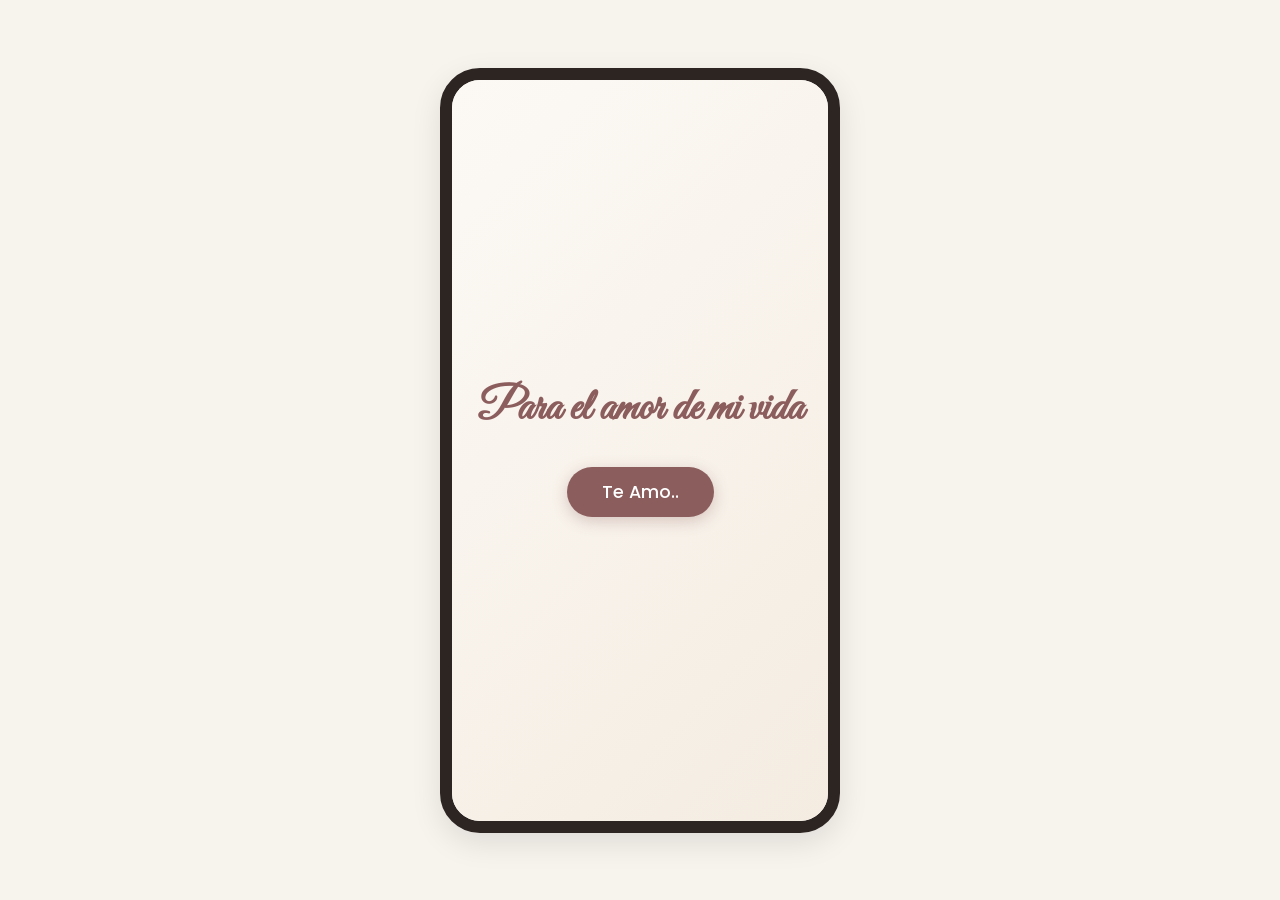
<file: index.html>
<!doctype html>
<html lang="es">

<head>
  <meta charset="UTF-8" />
  <meta name="viewport" content="width=device-width, initial-scale=1.0" />
  <title>Nuestro Aniversario</title>
  <!-- Fuentes de Google Fonts -->
  <link href="https://fonts.googleapis.com/css2?family=Great+Vibes&family=Poppins:wght@300;400;500;600&display=swap"
    rel="stylesheet" />
  <!-- Archivo CSS externo -->
  <link rel="stylesheet" href="style.css" />
</head>

<body>
  <div class="phone-container">
    <!-- VISTA 1: INICIO -->
    <div id="welcome-view" class="view active">
      <h1 class="welcome-text">Para el amor de mi vida</h1>
      <button class="start-btn" onclick="startExperience()">Te Amo..</button>
    </div>

    <!-- VISTA 2: CONTENIDO PRINCIPAL -->
    <div id="main-view" class="view">
      <!-- Fecha -->
      <h3 class="couple-names">28 de septiembre de 2026</h3>

      <!-- Carrusel de 3 fotos de portada -->
      <div class="carousel-container">
        <div class="carousel-track" id="carouselTrack">
          <div class="carousel-slide">
            <img src="imagenes/imagen1.jpeg" alt="Foto 1" />
          </div>
          <div class="carousel-slide">
            <img src="imagenes/imagen2.jpeg" alt="Foto 2" />
          </div>
          <div class="carousel-slide">
            <img src="imagenes/imagen3.jpeg" alt="Foto 3" />
          </div>
        </div>
      </div>

      <!-- Puntos indicadores -->
      <div class="carousel-dots">
        <span class="dot active" onclick="currentSlide(0)"></span>
        <span class="dot" onclick="currentSlide(1)"></span>
        <span class="dot" onclick="currentSlide(2)"></span>
      </div>

      <!-- Nombres personalizados -->
      <h3 class="couple-names">Rosa Linda & Fernando</h3>

      <!-- Carta Personalizada -->
      <div class="envelope-container">
        <p class="envelope-text-hint">Hay algo dentro para ti....</p>
        <p class="envelope-text-hint">Abrir</p>
        <div class="envelope" id="envelope" onclick="openLetter()">
          <div class="envelope-flap"></div>
          <div class="envelope-heart">❤</div>
        </div>

        <!-- Texto de la Carta que se despliega -->
        <div class="letter-content" id="letterContent">
          <p>
              Hoy no es un dia cualquiera, hoy celebramos todo lo que hemos
              vivido, pero, sobre todo, todo lo que aún nos queda por vivir.
            </p>
            <p>
              Porque si llegar hasta aquí ha sido tan bonito, quiero seguir 
              escribiendo esta maravillosa historia a tu lado y construir la
              gran familia que podemos ser.
            </p>
            <p>
              PDTA: Ya somos 3
            </p>
            <p>
              Fernando B.
            </p>

          <div class="question">
            ¿Te gustaría seguir escribiendo nuestra historia?
          </div>
          <button class="yes-btn" onclick="triggerHeartRain()">
            Sí, quiero 🤍
          </button>
        </div>
      </div>

      <!-- Contador de tiempo (Desde el 28-09-2023 hasta la fecha actual) -->
      <div class="counter-section">
        <p class="counter-title">Hoy es un dia mas y...</p>
        <p class="counter-title">Han sido los mejores</p>
        <div class="counter-grid">
          <div class="counter-box">
            <span class="counter-number" id="years">0</span>
            <span class="counter-label">Años</span>
          </div>
          <div class="counter-box">
            <span class="counter-number" id="months">0</span>
            <span class="counter-label">Meses</span>
          </div>
          <div class="counter-box">
            <span class="counter-number" id="days">0</span>
            <span class="counter-label">Días</span>
          </div>
        </div>
        <p class="counter-title">de mi vida</p>
      </div>

      <!-- Foto Final con Mensaje -->
      <div class="final-photo-container">
        <img src="imagenes/imagen5.jpeg" alt="Foto final" />
      </div>

      <h3 class="final-message">Gracias por compartir</h3>
      <h3 class="final-message">Tu vida conmigo</h3>

      <div class="footer-tag">TE AMO MUCHO...</div>
    </div>
  </div>

  <!-- Archivo JS externo -->
  <script src="script.js"></script>
</body>

</html>
</file>
<file: style.css>
* {
    margin: 0;
    padding: 0;
    box-sizing: border-box;
}

body {
    font-family: 'Poppins', sans-serif;
    background-color: #f7f3ed;
    color: #4a403a;
    display: flex;
    justify-content: center;
    align-items: center;
    min-height: 100vh;
    overflow-x: hidden;
}

/* Contenedor estilo teléfono móvil */
.phone-container {
    width: 100%;
    max-width: 400px;
    height: 100vh;
    max-height: 840px;
    background-color: #fcf9f5;
    box-shadow: 0 10px 30px rgba(0, 0, 0, 0.1);
    position: relative;
    overflow-y: auto;
    overflow-x: hidden;
    border-radius: 0;
}

@media (min-width: 450px) {
    .phone-container {
        border-radius: 40px;
        border: 12px solid #2c2522;
        height: 85vh;
    }
}

/* Ocultar barra de desplazamiento pero permitir scroll */
.phone-container::-webkit-scrollbar {
    display: none;
}
.phone-container {
    -ms-overflow-style: none;
    scrollbar-width: none;
}

/* Vistas / Secciones */
.view {
    display: none;
    flex-direction: column;
    align-items: center;
    padding: 30px 20px;
    min-height: 100%;
    text-align: center;
    animation: fadeIn 0.8s ease-in-out;
}

.view.active {
    display: flex;
}

@keyframes fadeIn {
    from { opacity: 0; transform: translateY(10px); }
    to { opacity: 1; transform: translateY(0); }
}

/* --- SECCIÓN 1: INICIO --- */
#welcome-view {
    justify-content: center;
    background: linear-gradient(135deg, #fcf9f5 0%, #f4ece1 100%);
}

.welcome-text {
    font-family: 'Great Vibes', cursive;
    font-size: 2.8rem;
    color: #8c5d5d;
    margin-bottom: 30px;
    line-height: 1.2;
}

.start-btn {
    background-color: #8c5d5d;
    color: white;
    border: none;
    padding: 12px 35px;
    font-size: 1.1rem;
    border-radius: 30px;
    cursor: pointer;
    box-shadow: 0 4px 15px rgba(140, 93, 93, 0.3);
    transition: background 0.3s, transform 0.2s;
    font-family: 'Poppins', sans-serif;
    font-weight: 500;
}

.start-btn:hover {
    background-color: #754b4b;
    transform: scale(1.05);
}

/* --- SECCIÓN 2: PRINCIPAL (Fecha, Carrusel, Carta) --- */
.date-title {
    font-size: 1.5rem;
    font-weight: 300;
    color: #6b5b53;
    margin-bottom: 15px;
    font-family: 'Poppins', sans-serif;
}

/* Carrusel de fotos */
.carousel-container {
    position: relative;
    width: 100%;
    max-width: 300px;
    height: 380px;
    border-radius: 15px;
    overflow: hidden;
    box-shadow: 0 6px 20px rgba(0,0,0,0.08);
    margin-bottom: 10px;
    background: #eee;
}

.carousel-track {
    display: flex;
    transition: transform 0.5s ease-in-out;
    height: 100%;
}

.carousel-slide {
    min-width: 100%;
    height: 100%;
}

.carousel-slide img {
    width: 100%;
    height: 100%;
    object-fit: cover;
}

/* Puntos indicadores del carrusel */
.carousel-dots {
    display: flex;
    justify-content: center;
    gap: 8px;
    margin-bottom: 8px;
}

.dot {
    width: 8px;
    height: 8px;
    border-radius: 50%;
    background-color: #d1c4bc;
    cursor: pointer;
    transition: background-color 0.3s;
}

.dot.active {
    background-color: #8c5d5d;
}

.couple-names {
    font-family: 'Great Vibes', cursive;
    font-size: 2rem;
    color: #5c4a42;
    margin-bottom: 25px;
}

/* Sección de la Carta / Sobre */
.envelope-container {
    width: 100%;
    display: flex;
    flex-direction: column;
    align-items: center;
    margin-top: 10px;
}

.envelope {
    width: 250px;
    height: 150px;
    background-color: #dfcfc2;
    position: relative;
    cursor: pointer;
    border-radius: 4px;
    box-shadow: 0 4px 10px rgba(0,0,0,0.08);
    display: flex;
    justify-content: center;
    align-items: center;
    transition: transform 0.3s;
    margin-bottom: 15px;
}

.envelope:hover {
    transform: scale(1.05);
}

.envelope-flap {
    position: absolute;
    top: 0;
    left: 0;
    width: 0;
    height: 0;
    border-left: 125px solid transparent;
    border-right: 125px solid transparent;
    border-top: 80px solid #c9b6a6;
    transform-origin: top;
    transition: transform 0.4s ease-in-out;
}

.envelope.open .envelope-flap {
    transform: rotateX(180deg);
    z-index: 10;
}

.envelope-heart {
    font-size: 5rem;
    color: #a83232;
    z-index: 5;
    animation: pulse 1.5s infinite;
}

@keyframes pulse {
    0% { transform: scale(1); }
    50% { transform: scale(1.15); }
    100% { transform: scale(1); }
}

.envelope-text-hint {
    font-size: 1.2 rem;
    color: #8c7a70;
    font-style: italic;
    margin-bottom: 10px;
}

/* Contenido de la carta desplegada */
.letter-content {
    background: #fff;
    padding: 25px 20px;
    border-radius: 12px;
    box-shadow: 0 4px 15px rgba(0,0,0,0.05);
    text-align: left;
    margin-top: 15px;
    display: none;
    width: 100%;
    animation: fadeIn 0.6s ease-in-out;
    border: 1px solid #efe4dc;
}

.letter-content p {
    font-size: 0.92rem;
    line-height: 1.6;
    color: #554842;
    margin-bottom: 15px;
}

.question {
    font-weight: 600;
    color: #734c4c;
    text-align: center;
    margin: 20px 0 15px 0;
    font-size: 1rem;
    font-style: italic;
}

.yes-btn {
    background-color: #8c5d5d;
    color: white;
    border: none;
    padding: 10px 25px;
    border-radius: 20px;
    cursor: pointer;
    font-size: 0.95rem;
    display: block;
    margin: 0 auto;
    transition: background 0.3s;
    font-family: 'Poppins', sans-serif;
    box-shadow: 0 3px 10px rgba(140, 93, 93, 0.3);
}

.yes-btn:hover {
    background-color: #754b4b;
}

/* --- SECCIÓN 3: CONTADOR --- */
.counter-section {
    width: 100%;
    margin: 30px 0;
    padding: 20px 10px;
    background: rgba(255, 255, 255, 0.6);
    border-radius: 15px;
}

.counter-title {
    font-size: 1.1rem;
    font-style: italic;
    color: #735c52;
    margin-bottom: 15px;
}

.counter-grid {
    display: flex;
    justify-content: center;
    gap: 20px;
}

.counter-box {
    display: flex;
    flex-direction: column;
    align-items: center;
}

.counter-number {
    font-size: 1.8rem;
    font-weight: 600;
    color: #8c5d5d;
}

.counter-label {
    font-size: 0.75rem;
    text-transform: uppercase;
    letter-spacing: 1px;
    color: #8c7a70;
    margin-top: 4px;
}

/* --- SECCIÓN 4: FOTO FINAL --- */
.final-photo-container {
    width: 100%;
    max-width: 300px;
    height: 380px;
    border-radius: 15px;
    overflow: hidden;
    box-shadow: 0 6px 20px rgba(0,0,0,0.08);
    margin: 20px 0 15px 0;
}

.final-photo-container img {
    width: 100%;
    height: 100%;
    object-fit: cover;
}

.final-message {
    font-family: 'Great Vibes', cursive;
    font-size: 2.2rem;
    color: #7c5252;
    margin-bottom: 10px;
}

.footer-tag {
    font-size: 2 rem;
    letter-spacing: 2px;
    color: #8a7265;
    text-transform: uppercase;
    margin-top: 15px;
    font-weight: bold;

}

/* --- EFECTO LLUVIA DE CORAZONES --- */
.heart-rain {
    position: fixed;
    top: -10vh;
    font-size: 1.5rem;
    color: #d9534f;
    user-select: none;
    z-index: 9999;
    pointer-events: none;
    animation: fall linear forwards;
}

@keyframes fall {
    0% {
        transform: translateY(0) rotate(0deg);
        opacity: 1;
    }
    100% {
        transform: translateY(105vh) rotate(360deg);
        opacity: 0;
    }
}
</file>
